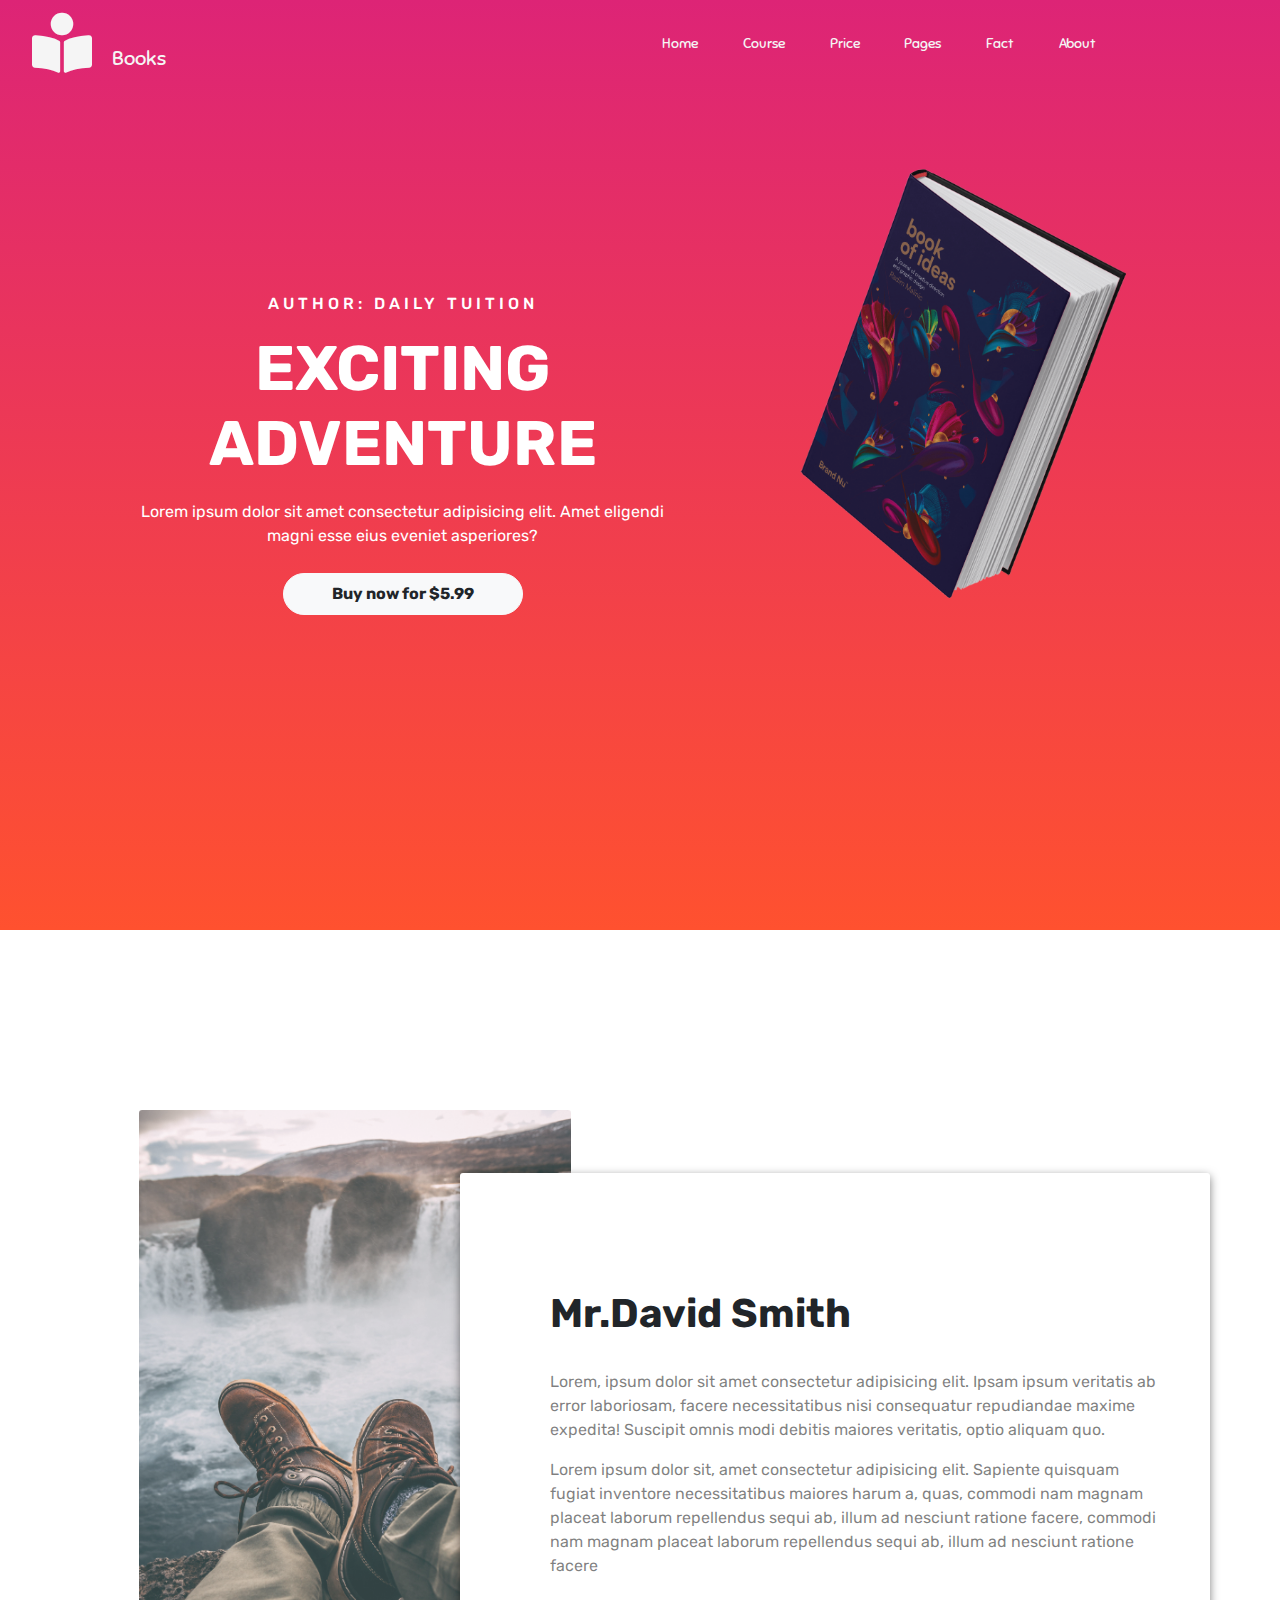
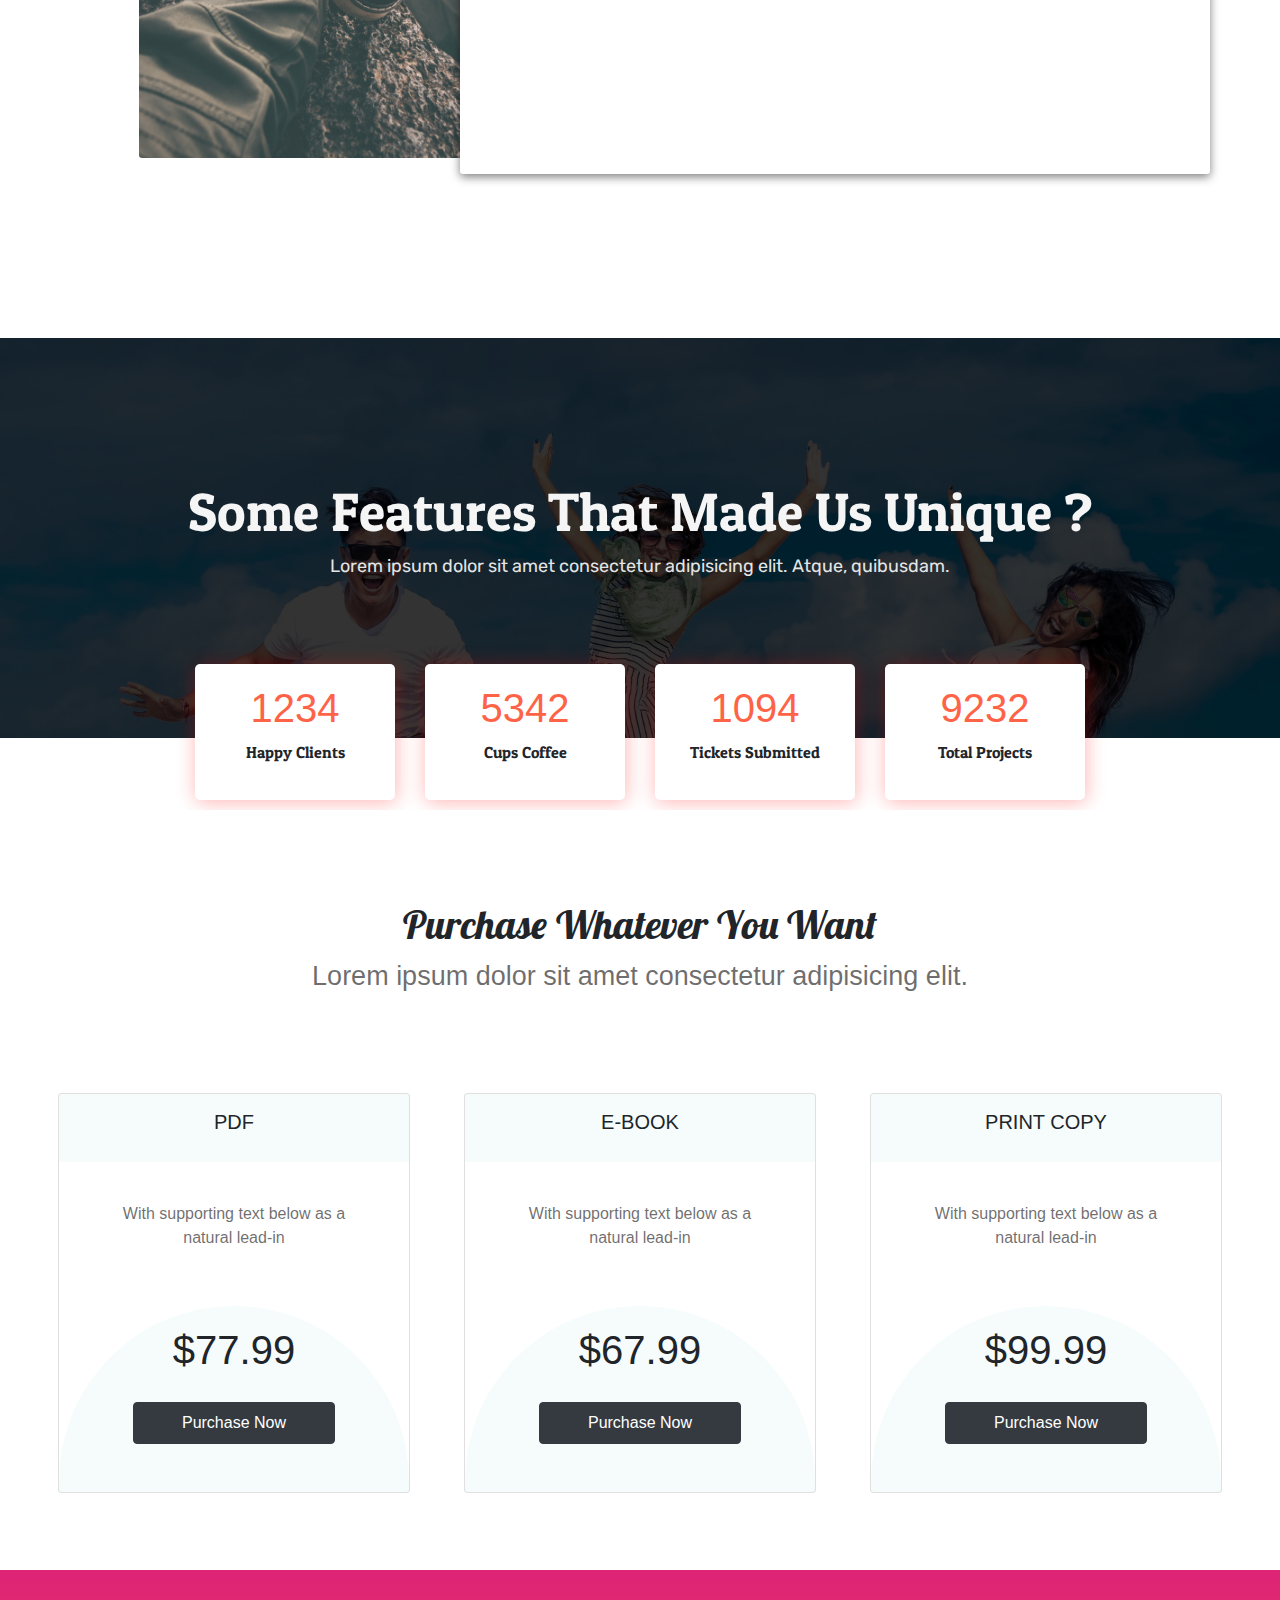
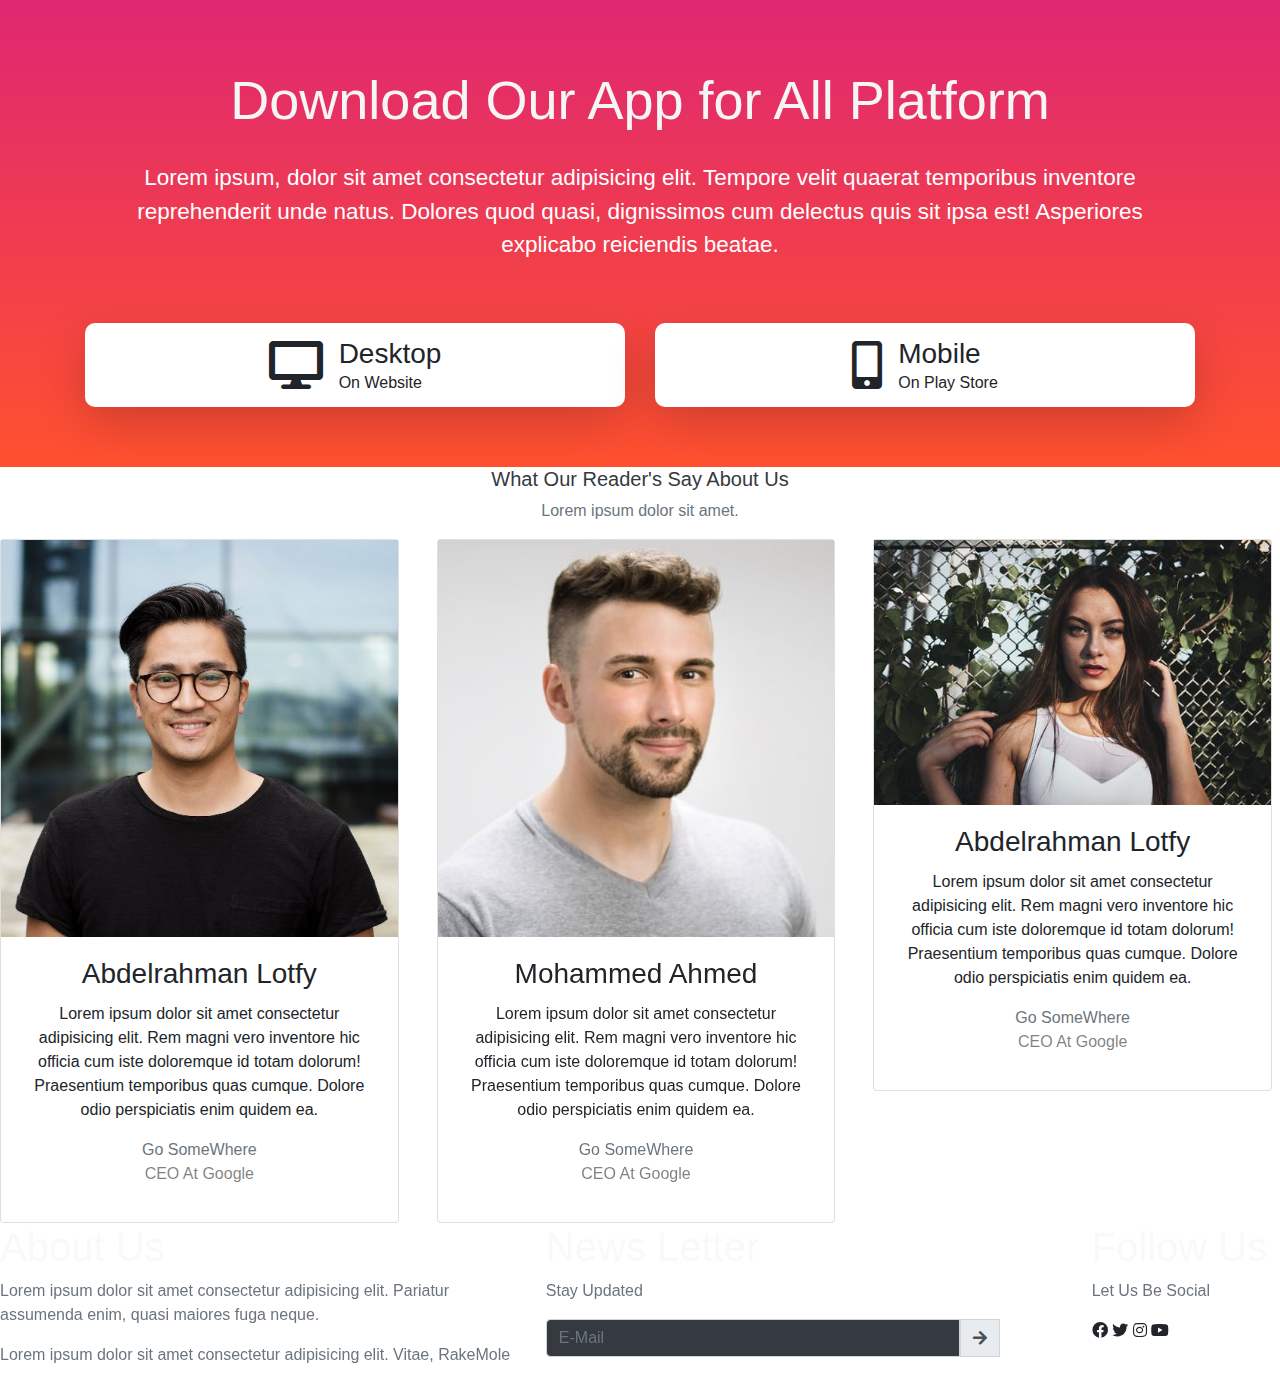
<file: index.html>
<!DOCTYPE html>
<html lang="en">

<head>
    <meta charset="UTF-8">
    <meta name="viewport" content="width=device-width, initial-scale=1.0">
    <meta http-equiv="X-UA-Compatible" content="ie=edge">
    <!-- include bootstrap css file -->
    <link rel="stylesheet" href="https://stackpath.bootstrapcdn.com/bootstrap/4.3.1/css/bootstrap.min.css"
        integrity="sha384-ggOyR0iXCbMQv3Xipma34MD+dH/1fQ784/j6cY/iJTQUOhcWr7x9JvoRxT2MZw1T" crossorigin="anonymous">
    <!-- include font awesome cdd file  -->
    <link rel="stylesheet" href="./css/all.css">
    <!-- include custom css file -->
    <link rel="stylesheet" href="./css/style.css">
    <title>Books</title>
</head>

<body>

    <!-- start header -->
    <header>
        <!-- start with navbar  -->
        <div class="container-fluid p-0">
            <nav class="navbar navbar-expand-lg">
                <a class="navbar-brand" href="#">
                    <i class="fas fa-book-reader fa-3x mx-3"></i>
                    Books</a>
                <button class="navbar-toggler" type="button" data-toggle="collapse" data-target="#navbarNav"
                    aria-controls="navbarNav" aria-expanded="false" aria-label="Toggle navigation">
                    <span class="navbar-toggler-icon"></span>
                </button>
                <div class="collapse navbar-collapse" id="navbarNav">
                    <div class="mr-auto"></div>
                    <ul class="navbar-nav">
                        <li class="nav-item active">
                            <a class="nav-link" href="#">Home <span class="sr-only">(current)</span></a>
                        </li>
                        <li class="nav-item">
                            <a class="nav-link" href="#">Course</a>
                        </li>
                        <li class="nav-item">
                            <a class="nav-link" href="#">Price</a>
                        </li>
                        <li class="nav-item dropdown">
                            <div class="dropdown">
                                <a class="nav-link" href="#">Pages</a>
                                <div class="dropdown-content">
                                    <a href="">Generic</a>
                                    <a href="">Element</a>
                                </div>
                            </div>

                        </li>
                        <li class="nav-item">
                            <a class="nav-link" href="#">Fact</a>
                        </li>
                        <li class="nav-item">
                            <a class="nav-link" href="#">About</a>
                        </li>
                    </ul>


                </div>
            </nav>
        </div>
        <!-- end navbar  -->

        <!-- start with header content  -->
        <div class="container text-center">
            <div class="row">
                <div class="col-lg-7 col-sm-12">
                    <h6>AUTHOR: DAILY TUITION</h6>
                    <h1>EXCITING ADVENTURE</h1>
                    <p>Lorem ipsum dolor sit amet consectetur adipisicing elit. Amet eligendi magni esse eius eveniet
                        asperiores?</p>
                    <button class="btn btn-light px-5 py-2">Buy now for $5.99</button>
                </div>
                <div class="col-lg-5 col-sm-12 h-25">
                    <img src="./assets/header-img.png" alt="books">
                </div>
            </div>
        </div>
        <!-- end header content  -->


    </header>
    <!-- start main content -->
    <main>
        <!-- start info section -->
        <section class="info-section">
            <div class="container text-center">
                <div class="row">
                    <div class="col-md-6">
                        <div class="pray">
                            <img src="./assets/pexels-photo-1904769.jpeg" alt="pray">
                        </div>
                    </div>
                    <div class="col-md-6 talks">
                        <div class="panel text-left">
                            <h1>Mr.David Smith</h1>
                            <p class="pt-4">
                                Lorem, ipsum dolor sit amet consectetur adipisicing elit. Ipsam ipsum veritatis ab error
                                laboriosam, facere necessitatibus nisi consequatur repudiandae maxime expedita! Suscipit
                                omnis modi debitis maiores veritatis, optio aliquam quo.
                            </p>
                            <p>Lorem ipsum dolor sit, amet consectetur adipisicing elit. Sapiente quisquam fugiat
                                inventore necessitatibus maiores harum a, quas, commodi nam magnam placeat laborum
                                repellendus sequi ab, illum ad nesciunt ratione facere, commodi nam magnam placeat
                                laborum
                                repellendus sequi ab, illum ad nesciunt ratione facere</p>
                        </div>
                    </div>
                </div>
            </div>
        </section>
        <!-- end info section -->

        <!-- start features section  -->
        <section class="features container-fluid p-0">
            <div class="cover">
                <div class="content text-center">
                    <div class="div">
                        <h1>Some Features That Made Us Unique ?</h1>
                        <p>Lorem ipsum dolor sit amet consectetur adipisicing elit. Atque, quibusdam.</p>
                    </div>

                </div>
            </div>

            <div class="container-fluid text-center mt-3">
                <div class="numbers d-flex flex-md-row flex-wrap justify-content-center">
                    <div class="rect">
                        <h1>1234</h1>
                        <p>Happy Clients</p>
                    </div>
                    <div class="rect">
                        <h1>5342</h1>
                        <p>Cups Coffee</p>
                    </div>
                    <div class="rect">
                        <h1>1094</h1>
                        <p>Tickets Submitted</p>
                    </div>
                    <div class="rect">
                        <h1>9232</h1>
                        <p>Total Projects</p>
                    </div>
                </div>
            </div>
        </section>
        <!-- end features section  -->

        <!-- start purchase section   -->
        <section class="purchase container-fluid text-center">
            <h1>Purchase Whatever You Want</h1>
            <p>Lorem ipsum dolor sit amet consectetur adipisicing elit.</p>
            <div class="cards">
                <div class="d-flex flex-wrap flex-row justify-content-center">
                    <div class="card">
                        <div class="card-body">
                            <div class="title">
                                <h5 class="card-title">PDF</h5>
                            </div>
                            <p class="card-text">
                                With supporting text below as a natural lead-in
                            </p>
                            <div class="pricing">
                                <h1>$77.99</h1>
                                <a href="#" class="btn btn-dark px-5 py-2 mb-5">Purchase Now</a>
                            </div>
                        </div>
                    </div>
                    <div class="card">
                        <div class="card-body">
                            <div class="title">
                                <h5 class="card-title">E-BOOK</h5>
                            </div>
                            <p class="card-text">
                                With supporting text below as a natural lead-in
                            </p>
                            <div class="pricing">
                                <h1>$67.99</h1>
                                <a href="#" class="btn btn-dark px-5 py-2 mb-5">Purchase Now</a>
                            </div>
                        </div>
                    </div>
                    <div class="card">
                        <div class="card-body">
                            <div class="title">
                                <h5 class="card-title">PRINT COPY</h5>
                            </div>
                            <p class="card-text">
                                With supporting text below as a natural lead-in
                            </p>
                            <div class="pricing">
                                <h1>$99.99</h1>
                                <a href="#" class="btn btn-dark px-5 py-2 mb-5">Purchase Now</a>
                            </div>
                        </div>
                    </div>
                </div>
            </div>
        </section>
        <!-- end purchase section   -->

        <!-- start download section  -->
        <section class="download text-center">
            <h2 class="mt-5">Download Our App for All Platform</h2>
            <p>Lorem ipsum, dolor sit amet consectetur adipisicing elit. Tempore velit quaerat temporibus inventore
                reprehenderit unde natus. Dolores quod quasi, dignissimos cum delectus quis sit ipsa est! Asperiores
                explicabo reiciendis beatae.</p>
            <div class="container">
                <div class="platform row">
                    <div class="col-md-6 col-sm-12 text-right">
                        <div class="shadow-lg desktop">
                            <div class="d-flex flex-row justify-content-center">
                                <i class="fas fa-desktop fa-3x pr-3 py-2 "></i>
                                <div class="text text-left">
                                    <h3 class="pt-1 m-0">Desktop</h3>
                                    <p class="p-0 m-0">On Website</p>
                                </div>
                            </div>
                        </div>
                    </div>
                    <div class="col-md-6 col-sm-12 text-right">
                        <div class="shadow-lg desktop">
                            <div class="d-flex flex-row justify-content-center">
                                <i class="fas fa-mobile-alt fa-3x pr-3 py-2 "></i>
                                <div class="text text-left">
                                    <h3 class="pt-1 m-0">Mobile</h3>
                                    <p class="p-0 m-0">On Play Store</p>
                                </div>
                            </div>
                        </div>
                    </div>
                </div>
            </div>


        </section>
        <!-- end download section  -->
        <section class="feedback">
            <div class="container-fluid text-center">
                <h5 class="text-dark">What Our Reader's Say About Us</h5>
                <p class="text-secondary">Lorem ipsum dolor sit amet.</p>
            </div>
            <div class="team row">
                <div class="col-md-4 col-12 text-center">
                    <div class="card mr-2 d-inline-block">
                        <div class="card-img-top">
                            <img src="./assets/UI-face-1.jpg" class="d-block w-100" alt="face" class="img-fluid">
                        </div>
                        <div class="card-body">
                            <h3 class="card-title">Abdelrahman Lotfy</h3>
                            <p class="card-text">Lorem ipsum dolor sit amet consectetur adipisicing elit. Rem magni vero
                                inventore hic officia cum iste doloremque id totam dolorum! Praesentium temporibus quas
                                cumque. Dolore odio perspiciatis enim quidem ea.</p>
                            <a href="" class="text-secondary text-decoration-none">Go SomeWhere</a>
                            <p class="text-black-50">CEO At Google</p>
                        </div>
                    </div>
                </div>
                <div class="col-md-4 col-12 text-center">
                    <div id="carouselExampleSlidesOnly" class="carousel slide" data-ride="carousel">
                        <div class="carousel-inner">
                            <div class="carousel-item active">
                                <div class="card mr-2 d-inline-block">
                                    <div class="card-img-top">
                                        <img src="./assets/UI-face-2.jpg" class="d-block w-100" alt="face"
                                            class="img-fluid">
                                    </div>
                                    <div class="card-body">
                                        <h3 class="card-title">Mohammed Ahmed</h3>
                                        <p class="card-text">Lorem ipsum dolor sit amet consectetur adipisicing elit.
                                            Rem magni vero
                                            inventore hic officia cum iste doloremque id totam dolorum! Praesentium
                                            temporibus quas
                                            cumque. Dolore odio perspiciatis enim quidem ea.</p>
                                        <a href="" class="text-secondary text-decoration-none">Go SomeWhere</a>
                                        <p class="text-black-50">CEO At Google</p>
                                    </div>
                                </div>
                            </div>
                            <div class="carousel-item">
                                <div class="card mr-2 d-inline-block">
                                    <div class="card-img-top">
                                        <img src="./assets/UI-face-3.jpg" class="d-block w-100" alt="face"
                                            class="img-fluid">
                                    </div>
                                    <div class="card-body">
                                        <h3 class="card-title">Maged Samy</h3>
                                        <p class="card-text">Lorem ipsum dolor sit amet consectetur adipisicing elit.
                                            Rem magni vero
                                            inventore hic officia cum iste doloremque id totam dolorum! Praesentium
                                            temporibus quas
                                            cumque. Dolore odio perspiciatis enim quidem ea.</p>
                                        <a href="" class="text-secondary text-decoration-none">Go SomeWhere</a>
                                        <p class="text-black-50">CEO At Google</p>
                                    </div>
                                </div>
                            </div>

                        </div>
                    </div>
                </div>
                <div class="col-md-4 col-12 text-center">
                    <div class="card mr-2 d-inline-block">
                        <div class="card-img-top">
                            <img src="./assets/UI-face-4.jpg" class="d-block w-100" alt="face" class="img-fluid">
                        </div>
                        <div class="card-body">
                            <h3 class="card-title">Abdelrahman Lotfy</h3>
                            <p class="card-text">Lorem ipsum dolor sit amet consectetur adipisicing elit. Rem magni vero
                                inventore hic officia cum iste doloremque id totam dolorum! Praesentium temporibus quas
                                cumque. Dolore odio perspiciatis enim quidem ea.</p>
                            <a href="" class="text-secondary text-decoration-none">Go SomeWhere</a>
                            <p class="text-black-50">CEO At Google</p>
                        </div>
                    </div>
                </div>
            </div>
        </section>
        <!-- end section students feedback  -->

    </main>
    <!-- start footer -->
    <footer>
        <div class="container-fluid p-0">
            <div class="row text-left">
                <div class="col-md-5">
                    <h1 class="text-light">About Us</h1>
                    <p class="text-muted">Lorem ipsum dolor sit amet consectetur adipisicing elit. Pariatur assumenda
                        enim, quasi maiores fuga neque.</p>
                    <p class="text-muted">Lorem ipsum dolor sit amet consectetur adipisicing elit. Vitae,
                        <span>RakeMole</span></p>
                </div>
                <div class="col-md-5">
                    <h1 class="text-light">News Letter</h1>
                    <p class="text-muted">Stay Updated</p>
                    <form class="form-inline">
                        <div class="col pl-0">
                            <div class="input-group pr-5">
                                <input type="text" class="form-control bg-dark text-white" placeholder="E-Mail">
                                <div class="input-group-prepend">
                                    <div class="input-group-text">
                                        <i class="fas fa-arrow-right"></i>
                                    </div>
                                </div>
                            </div>
                        </div>
                    </form>
                </div>
                <div class="col-md-2">
                    <h1 class="text-light">Follow Us</h1>
                    <p class="text-muted">Let Us Be Social</p>
                    <div class="column">
                        <i class="fab fa-facebook"></i>
                        <i class="fab fa-twitter"></i>
                        <i class="fab fa-instagram"></i>
                        <i class="fab fa-youtube"></i>
                    </div>
                </div>
            </div>
        </div>
    </footer>

    <!-- include jquery and bootstrap js files -->
    <script src="https://cdnjs.cloudflare.com/ajax/libs/jquery/3.4.1/jquery.min.js"></script>
    <script src="https://cdnjs.cloudflare.com/ajax/libs/popper.js/1.14.7/umd/popper.min.js"
        integrity="sha384-UO2eT0CpHqdSJQ6hJty5KVphtPhzWj9WO1clHTMGa3JDZwrnQq4sF86dIHNDz0W1"
        crossorigin="anonymous"></script>
    <script src="https://stackpath.bootstrapcdn.com/bootstrap/4.3.1/js/bootstrap.min.js"
        integrity="sha384-JjSmVgyd0p3pXB1rRibZUAYoIIy6OrQ6VrjIEaFf/nJGzIxFDsf4x0xIM+B07jRM"
        crossorigin="anonymous"></script>
    <script src="./js/fontawesome.min.js"></script>
</body>

</html>
</file>
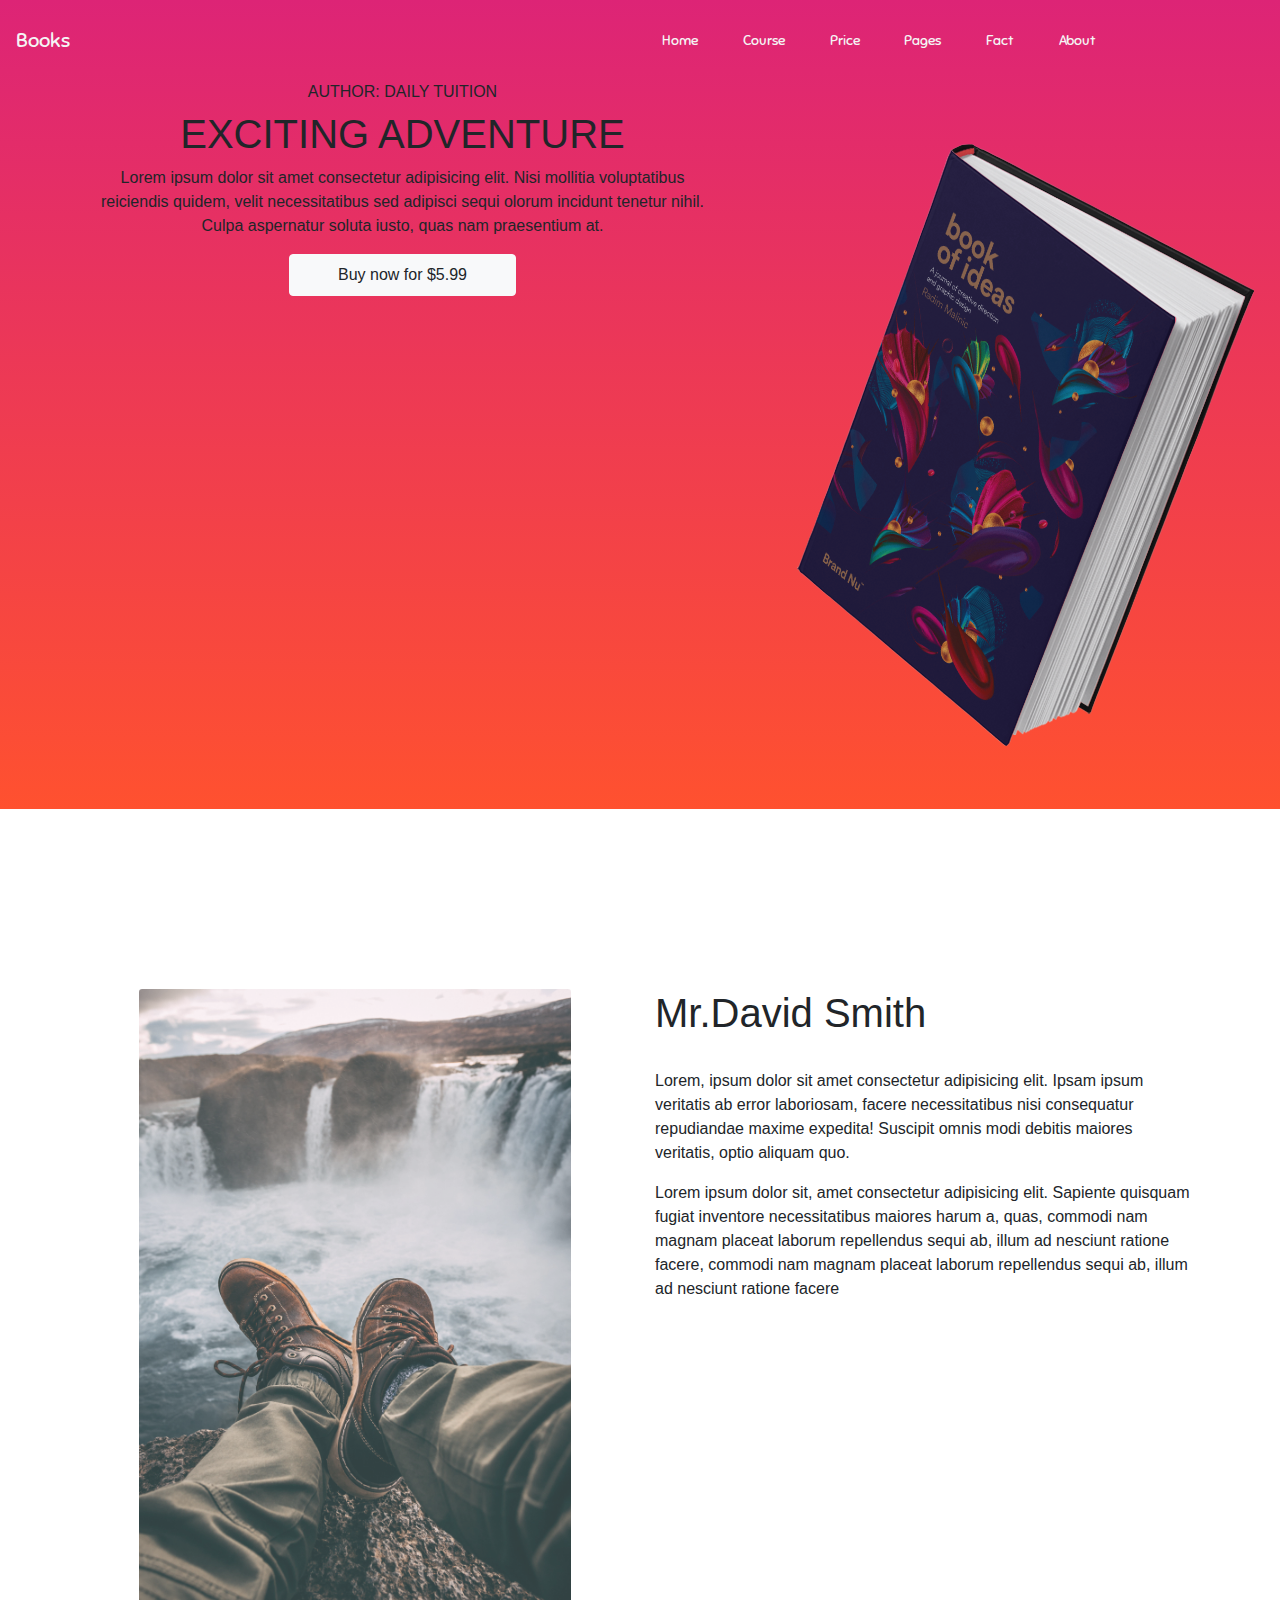
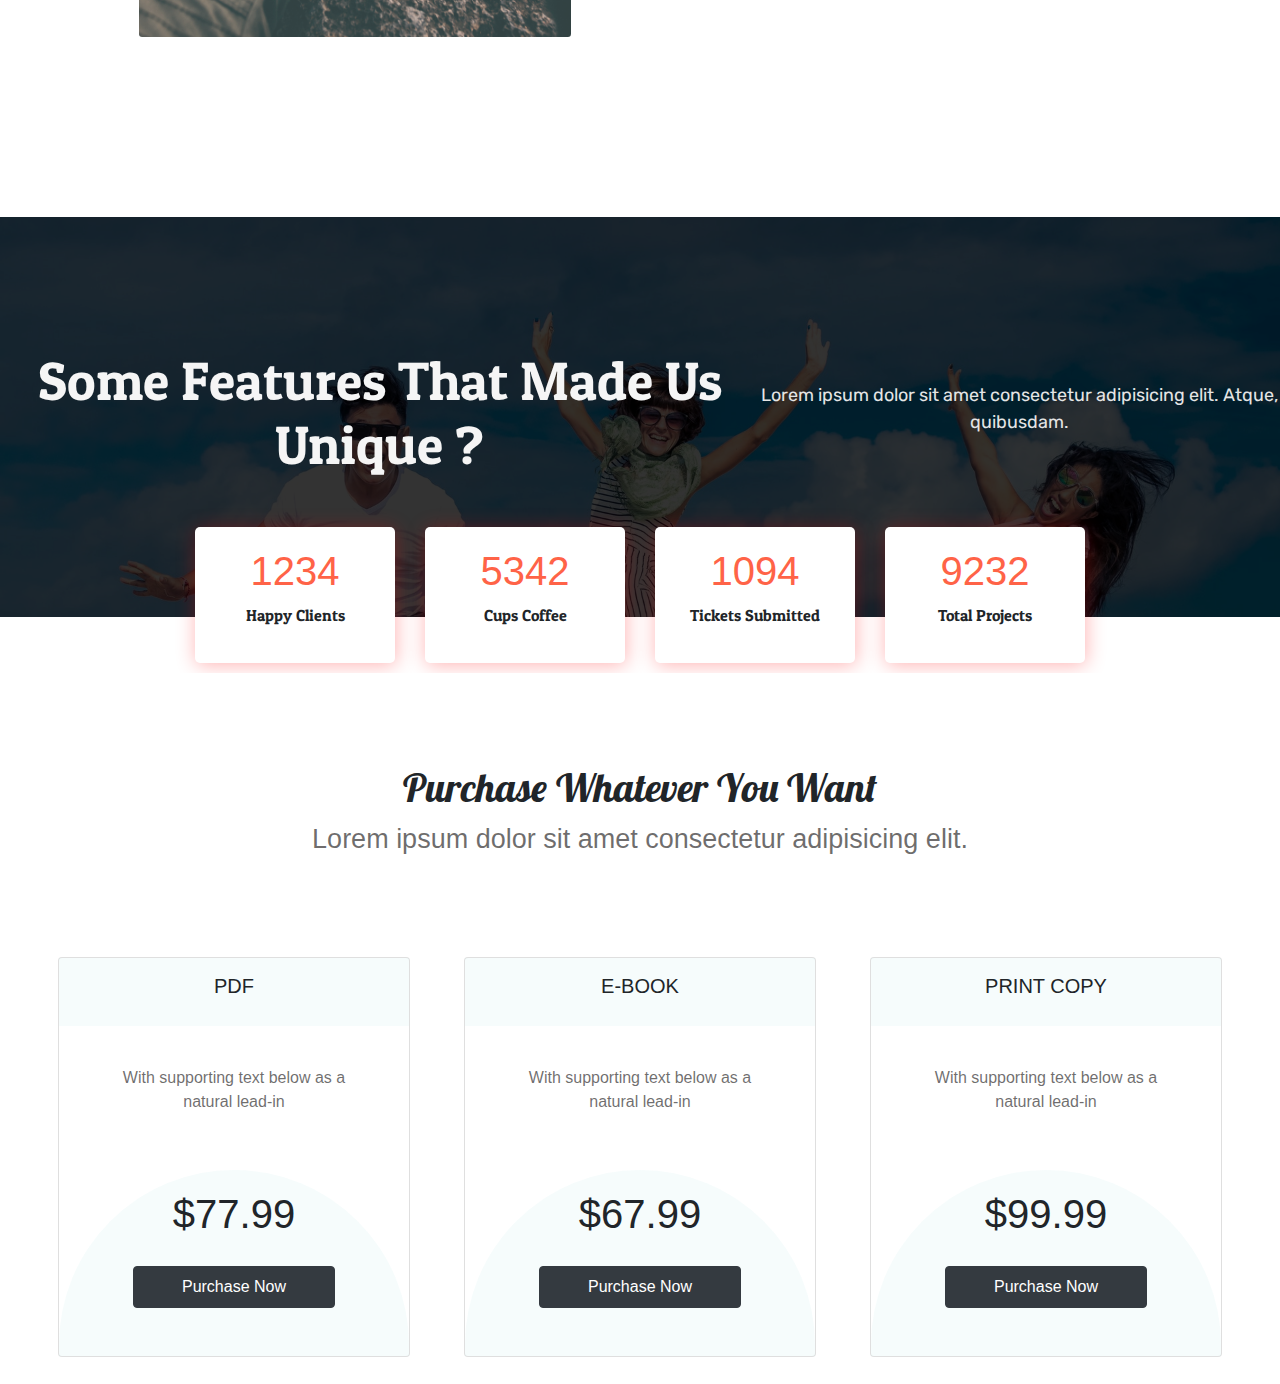
<file: src/index.html>
<!DOCTYPE html>
<html lang="en">

<head>
    <meta charset="UTF-8">
    <meta name="viewport" content="width=device-width, initial-scale=1.0">
    <meta http-equiv="X-UA-Compatible" content="ie=edge">
    <!-- include bootstrap css file -->
    <link rel="stylesheet" href="https://stackpath.bootstrapcdn.com/bootstrap/4.3.1/css/bootstrap.min.css"
        integrity="sha384-ggOyR0iXCbMQv3Xipma34MD+dH/1fQ784/j6cY/iJTQUOhcWr7x9JvoRxT2MZw1T" crossorigin="anonymous">
    <!-- include custom css file -->
    <link rel="stylesheet" href="../css/style.css">
    <title>Books</title>
</head>

<body>

    <!-- start header -->
    <header>
        <!-- start with navbar  -->
        <div class="container-fluid p-0">
            <nav class="navbar navbar-expand-lg">
                <a class="navbar-brand" href="#">Books</a>
                <button class="navbar-toggler" type="button" data-toggle="collapse" data-target="#navbarNav"
                    aria-controls="navbarNav" aria-expanded="false" aria-label="Toggle navigation">
                    <span class="navbar-toggler-icon"></span>
                </button>
                <div class="collapse navbar-collapse" id="navbarNav">
                    <div class="mr-auto"></div>
                    <ul class="navbar-nav">
                        <li class="nav-item active">
                            <a class="nav-link" href="#">Home <span class="sr-only">(current)</span></a>
                        </li>
                        <li class="nav-item">
                            <a class="nav-link" href="#">Course</a>
                        </li>
                        <li class="nav-item">
                            <a class="nav-link" href="#">Price</a>
                        </li>
                        <li class="nav-item dropdown">
                            <div class="dropdown">
                                <a class="nav-link" href="#">Pages</a>
                                <div class="dropdown-content">
                                    <a href="">Generic</a>
                                    <a href="">Element</a>
                                </div>
                            </div>

                        </li>
                        <li class="nav-item">
                            <a class="nav-link" href="#">Fact</a>
                        </li>
                        <li class="nav-item">
                            <a class="nav-link" href="#">About</a>
                        </li>
                    </ul>


                </div>
            </nav>
        </div>
        <!-- end navbar  -->

        <!-- start with header content  -->
        <div class="container text-center">
            <div class="row">
                <div class="col-md-7 col-sm-12">
                    <h6>AUTHOR: DAILY TUITION</h6>
                    <h1>EXCITING ADVENTURE</h1>
                    <p>Lorem ipsum dolor sit amet consectetur adipisicing elit. Nisi mollitia voluptatibus reiciendis
                        quidem, velit necessitatibus sed adipisci sequi
                        olorum incidunt tenetur nihil.
                        Culpa aspernatur soluta iusto, quas nam praesentium at.</p>
                    <button class="btn btn-light px-5 py-2">Buy now for $5.99</button>
                </div>
                <div class="col-md-5 col-sm-12 h-25">
                    <img src="../assets/header-img.png" alt="books">
                </div>
            </div>
        </div>
        <!-- end header content  -->


    </header>
    <!-- start main content -->
    <main>
        <!-- start info section -->
        <section class="info-section">
            <div class="container text-center">
                <div class="row">
                    <div class="col-md-6">
                        <div class="pray">
                            <img src="../assets/pexels-photo-1904769.jpeg" alt="pray">
                        </div>
                    </div>
                    <div class="col-md-6">
                        <div class="panel text-left">
                            <h1>Mr.David Smith</h1>
                            <p class="pt-4">
                                Lorem, ipsum dolor sit amet consectetur adipisicing elit. Ipsam ipsum veritatis ab error
                                laboriosam, facere necessitatibus nisi consequatur repudiandae maxime expedita! Suscipit
                                omnis modi debitis maiores veritatis, optio aliquam quo.
                            </p>
                            <p>Lorem ipsum dolor sit, amet consectetur adipisicing elit. Sapiente quisquam fugiat
                                inventore necessitatibus maiores harum a, quas, commodi nam magnam placeat laborum
                                repellendus sequi ab, illum ad nesciunt ratione facere, commodi nam magnam placeat
                                laborum
                                repellendus sequi ab, illum ad nesciunt ratione facere</p>
                        </div>
                    </div>
                </div>
            </div>
        </section>
        <!-- end info section -->

        <!-- start features section  -->
        <section class="features container-fluid p-0">
            <div class="cover">
                <div class="content text-center">
                    <h1>Some Features That Made Us Unique ?</h1>
                    <p>Lorem ipsum dolor sit amet consectetur adipisicing elit. Atque, quibusdam.</p>
                </div>
            </div>

            <div class="container-fluid text-center">
                <div class="numbers d-flex flex-md-row flex-wrap justify-content-center">
                    <div class="rect">
                        <h1>1234</h1>
                        <p>Happy Clients</p>
                    </div>
                    <div class="rect">
                        <h1>5342</h1>
                        <p>Cups Coffee</p>
                    </div>
                    <div class="rect">
                        <h1>1094</h1>
                        <p>Tickets Submitted</p>
                    </div>
                    <div class="rect">
                        <h1>9232</h1>
                        <p>Total Projects</p>
                    </div>
                </div>
            </div>
        </section>
        <!-- end features section  -->

        <!-- start purchase section   -->
        <section class="purchase container-fluid text-center">
            <h1>Purchase Whatever You Want</h1>
            <p>Lorem ipsum dolor sit amet consectetur adipisicing elit.</p>
            <div class="cards">
                <div class="d-flex flex-wrap flex-row justify-content-center">
                    <div class="card">
                        <div class="card-body">
                            <div class="title">
                                <h5 class="card-title">PDF</h5>
                            </div>
                            <p class="card-text">
                                With supporting text below as a natural lead-in
                            </p>
                            <div class="pricing">
                                <h1>$77.99</h1>
                                <a href="#" class="btn btn-dark px-5 py-2 mb-5">Purchase Now</a>
                            </div>
                        </div>
                    </div>
                    <div class="card">
                        <div class="card-body">
                            <div class="title">
                                <h5 class="card-title">E-BOOK</h5>
                            </div>
                            <p class="card-text">
                                With supporting text below as a natural lead-in
                            </p>
                            <div class="pricing">
                                <h1>$67.99</h1>
                                <a href="#" class="btn btn-dark px-5 py-2 mb-5">Purchase Now</a>
                            </div>
                        </div>
                    </div>
                    <div class="card">
                        <div class="card-body">
                            <div class="title">
                                <h5 class="card-title">PRINT COPY</h5>
                            </div>
                            <p class="card-text">
                                With supporting text below as a natural lead-in
                            </p>
                            <div class="pricing">
                                <h1>$99.99</h1>
                                <a href="#" class="btn btn-dark px-5 py-2 mb-5">Purchase Now</a>
                            </div>
                        </div>
                    </div>
                </div>
            </div>
        </section>
        <!-- end purchase section   -->


    </main>
    <!-- start footer -->
    <footer></footer>

    <!-- include jquery and bootstrap js files -->
    <script src="https://cdnjs.cloudflare.com/ajax/libs/jquery/3.4.1/jquery.min.js"></script>
    <script src="https://cdnjs.cloudflare.com/ajax/libs/popper.js/1.14.7/umd/popper.min.js"
        integrity="sha384-UO2eT0CpHqdSJQ6hJty5KVphtPhzWj9WO1clHTMGa3JDZwrnQq4sF86dIHNDz0W1"
        crossorigin="anonymous"></script>
    <script src="https://stackpath.bootstrapcdn.com/bootstrap/4.3.1/js/bootstrap.min.js"
        integrity="sha384-JjSmVgyd0p3pXB1rRibZUAYoIIy6OrQ6VrjIEaFf/nJGzIxFDsf4x0xIM+B07jRM"
        crossorigin="anonymous"></script>
</body>

</html>
</file>
<file: css/style.css>
/*** Google Fonts ******************/
@import url('https://fonts.googleapis.com/css?family=Acme|Lobster|Patua+One|Rubik|Sniglet&display=swap');

* {
    box-sizing: border-box;
}
header,
section,
body
{
    overflow-x: hidden;
}
/* store all variables and fonts and colors ********/
:root {
    --Snigle-font: "Sniglet",cursive;
    --Rubik: "Rubik",cursive;
    --Patua: "Patua One",cursive;
    --Lobster: "Lobster",cursive;
    --light-black: #2e2c2caf;
    --bggradient: linear-gradient(to bottom, #dd2476, #ff512f );
    --light-gray: rgba(255, 255, 255, 1);
}

/* Start style header  */
header {
    background: var(--bggradient);
}
header a{
    font-family: var(--Snigle-font);
    font-size: .9em;
    color: whitesmoke;
    transition: all .5s ease-in-out;
}

header .dropdown-content {
    display: none;
    position: absolute;
    background: white;
    min-width: 160px;
    z-index: 1;
    transition: all .5s ease-in-out;
}
header .dropdown-content a {
    color: black;
    padding: 12px 16px;
    text-decoration: none;
    display: block;
    transition: all .5s ease-in-out;
}
header .dropdown-content a:hover {
    background: #dddddd;
    transition: all .5s ease-in-out;
}

header .dropdown:hover .dropdown-content {
    display: block;
    transition: all .5s ease-in-out;
}

header .nav-item:last-child {
    padding-right: 10em;

}
header .nav-item {
    padding: .9em;
}
header .nav-link:hover {
    color: #000;
}
header .row .col-lg-5 {
    padding: 4.2vmin 1vmin;
}
header .row .col-lg-5 img {
    width: 90%;
}
header .row .col-lg-7  {
    padding: 22vmin 1vmin;
    padding-bottom: 35vmin;
    font-family: var(--Rubik);
    color: white;
}
header .row .col-lg-7 h6 {
    padding: 1vmin;
    letter-spacing: 4px;
}

header .row .col-lg-7 h1 {
    font-size: 7vmin;
    font-weight: bold;
    padding: .01em 0em;
}
header .row .col-lg-7 p {
    padding: 1vmin 5vmin;
}
header .row .col-lg-7 button {
    border-radius: 30px;
    font-weight: bold;
}
/* end style header  */


/* start main section  */
/* sart info-section  */

.info-section {
    padding: 20vmin 0;
}

.info-section img {
    width: 80%;
    opacity: .8;
    border-radius: .2em;
}
.info-section .talks {
    position: relative;
}
.info-section .talks .panel {
    position: absolute;
    top: 7vmin;
    left: -20vmin;
    background: #fff;
    border-radius: 3px;
    box-shadow: 0px 3px 10px rgba(0,0,0,.5);
    padding: 13vmin 5vmin 20vmin 10vmin;
    font-family: var(--Rubik);
    z-index: 1;
}
.info-section .talks .panel h1 {
    font-weight: bold;
}
.info-section .talks .panel p {
    color: rgba(0,0,0,.5);
}
/* end info-section  */

/* start deatures style  */

.features .cover{
    height: 400px;
    width: 100%;
    background-image: url('../assets/pexels-photo-452738.jpeg');
    position: relative;
    background-size: cover;
    background-repeat: no-repeat;
    background-position: 0px -50px;
}
.features .cover .content {
    background: rgba(0,0,0,.8);
    position: absolute;
    height: 100%;
    width: 100%;
    color: whitesmoke;
    display: flex;
    align-items: center;
    justify-content: center;
}
.features .cover .content h1 {
    font-family: var(--Patua);
    font-size: 6vmin;
}
.features .cover .content p {
    font-family: var(--Rubik);
    font-size: 2vmin;
    color: #e5e5e5;
}
.numbers {
    margin-top: -10vmin;
    z-index: 2;
}
.numbers .rect{
    background: white;
    margin-right: 15px;
    margin-left: 15px;
    margin-bottom: 10px;
    padding: 20px 0px;
    width: 200px;
    border-radius: 5px;
    box-shadow: 1px 2px 20px 0px rgba(255,0,0,.3);
    z-index: 2;
}
.numbers .rect h1 {
    color: tomato;
}
.numbers .rect p {
    font-family: var(--Patua)
}

/* end deatures style  */


/* start style purchase  */
.purchase > h1 {
    font-family: var(--Lobster);
    margin-top: 10vmin;
}
.purchase > p {
    color: var(--light-black);
    font-size: 3vmin;
    padding-bottom: 6vmin;
}
.purchase .cards .card {
    width: 22rem;
    margin: 3vmin;
}
.purchase .cards .card div {
    margin: 0;
    padding: 0;
}
.purchase .cards .card .title {
    background: rgba(208, 241, 241, .199);
    padding: 1rem 2.5rem;
    font-size: 2.5vmin;
}
.purchase .cards .card .card-text {
    padding: 2.5rem 3rem;
    color: var(--light-black)
}
.purchase .cards .card .pricing {
    background: rgba(208, 241, 241, .199);
    border-top-left-radius: 200px;
    border-top-right-radius: 200px;
}
.purchase .cards .card .pricing h1 {
    padding: 20px 0;
}
/* end style purchase  */

/* start style download  */
.download {
    background: var(--bggradient);
    margin-top: 50px;
    padding: 50px 0;
}
.download > h2 {
    color: whitesmoke;
    font-size: 6vmin;
    padding-bottom: 20px;
}
.download > p {
    padding: 0 4em;
    color: var(--light-gray);
    font-size: 2.5vmin;
    padding-bottom: 2em;
}
.download .platform .desktop {
    background: white;
    padding: 10px 0;
    border-radius: 10px;
    margin-bottom: 10px;
}
/* end style download  */

/* end main section  */
</file>
